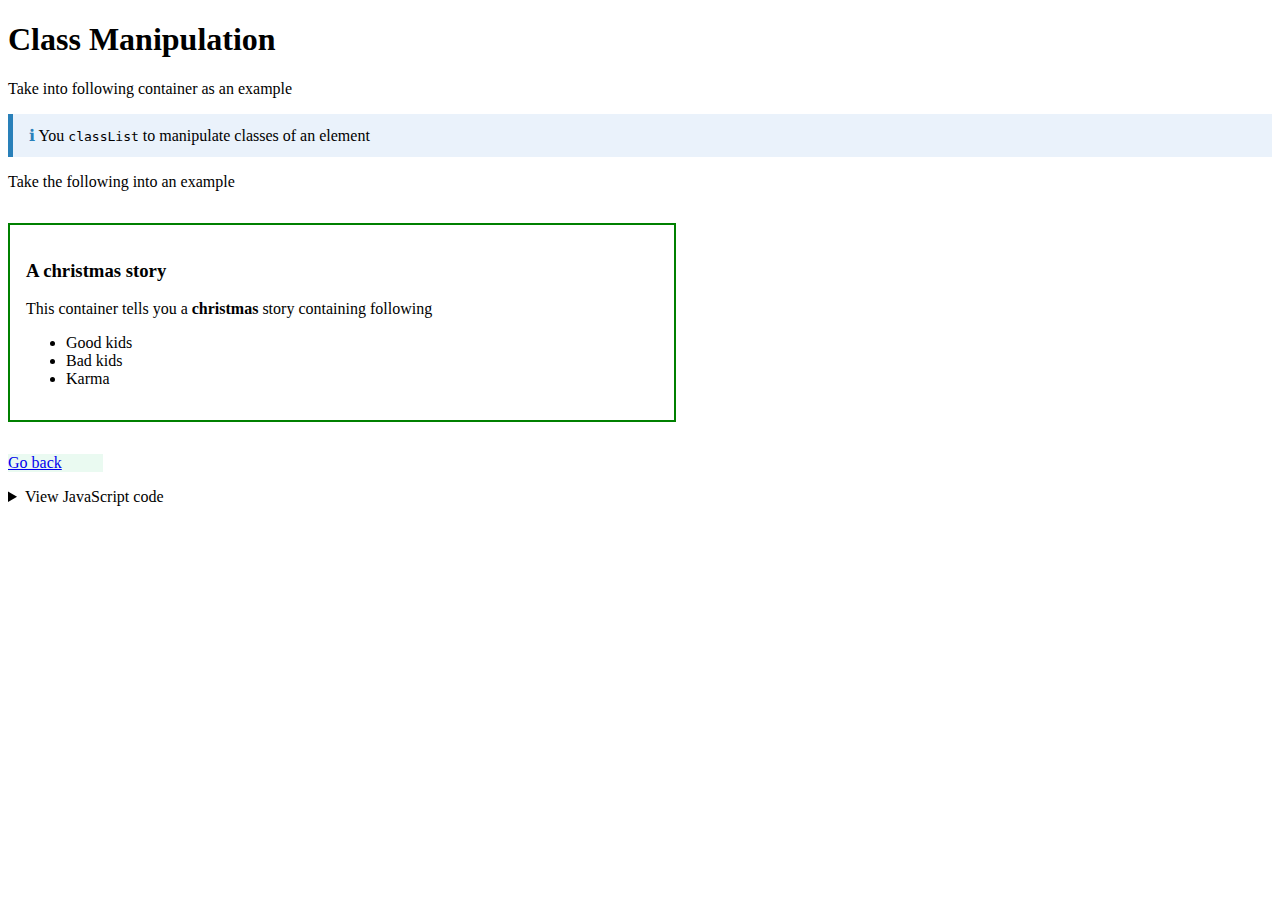
<file: topics/css_manipulation.html>
<!DOCTYPE html>
<html lang="en">

<head>
    <meta charset="UTF-8">
    <meta name="viewport" content="width=device-width, initial-scale=1">
    <title>Exam Notes</title>
    <link rel="stylesheet" href="../assets/css/prism.css">
    <link rel="stylesheet" type="text/css" href="../assets/css/style.css">
    <script src="../assets/js/prism.js"></script>
    <script src="../assets/js/display.js"></script>
    <script src="../assets/js/script2.js"></script>
    <style>
        .dom-test {
            border: 2px solid green;
            margin: 2rem 0 2rem;
            padding: 1rem;
            width: 50%;
        }

        .dom-test-large {
            border: 4px solid black;
        }
        .lime-background {
            background-color: lime;
        }
    </style>
</head>

<body>
    <h1>Class Manipulation</h1>
    Take into following container as an example
        <p class="note info">You <code>classList</code> to manipulate classes of an element</p>
    <p>Take the following into an example</p>
    <div class="dom-test">
        <h3>A christmas story</h3>
        <p>This container tells you a <strong>christmas</strong> story containing following</p>
        <ul>
            <li>Good kids</li>
            <li>Bad kids</li>
            <li>Karma</li>
        </ul>
    </div>
    

    <p class="go-back" ><a href="../index.html">Go back</a></p>
    <details id="js-viewer">
        <summary>View JavaScript code</summary>
        <pre><code class="language-js"></code></pre>
    </details>

</body>

</html>
</file>
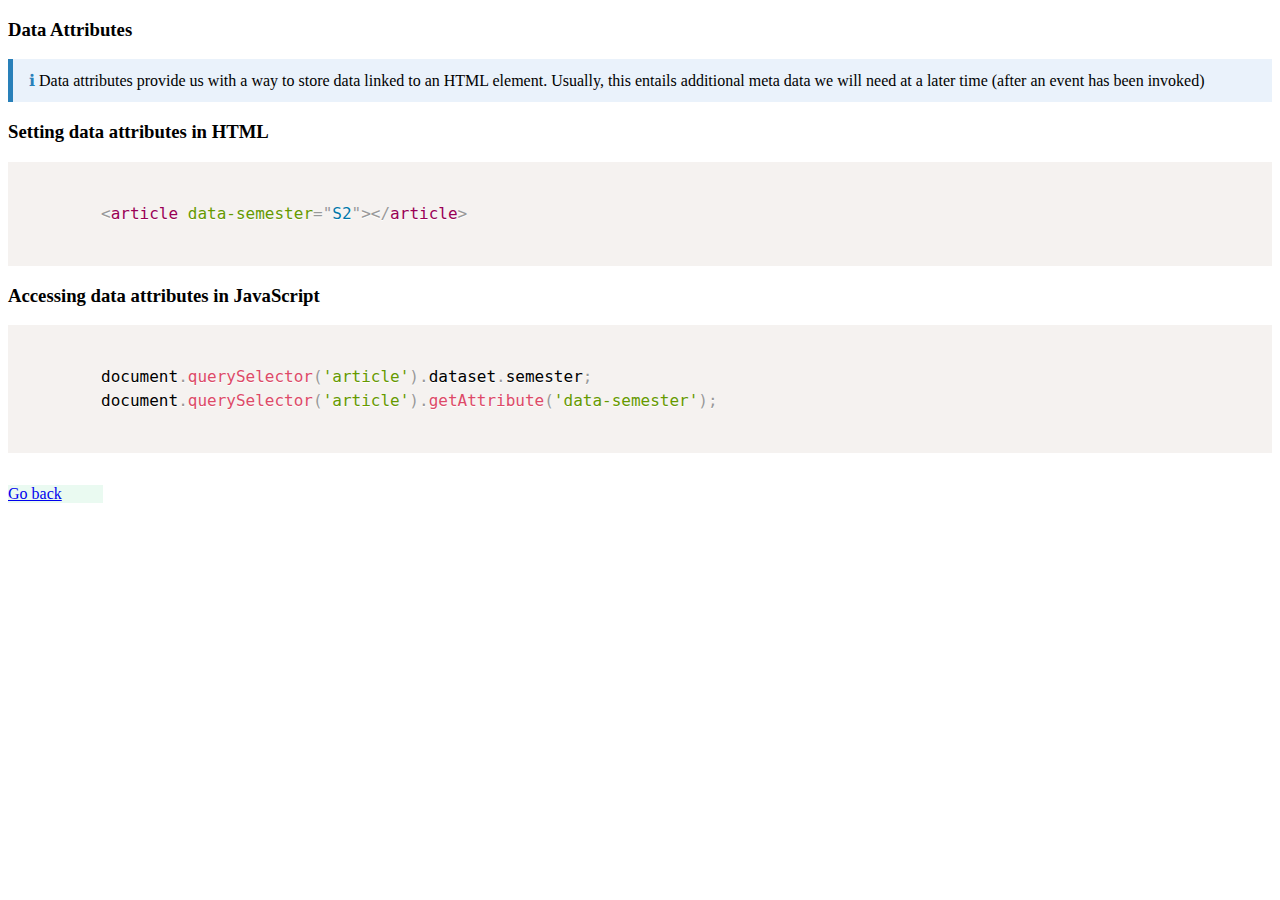
<file: topics/data_attributes.html>
<!DOCTYPE html>
<html lang="en">

<head>
    <meta charset="UTF-8">
    <meta name="viewport" content="width=device-width, initial-scale=1">
    <title>Exam Notes</title>
    <link rel="stylesheet" href="../assets/css/prism.css">
    <link rel="stylesheet" type="text/css" href="../assets/css/style.css">
    <script src="../assets/js/prism.js"></script>
    <!-- <script src="../assets/js/display.js"></script> -->
</head>

<body>
    <h3>Data Attributes</h3>
    <p class="note info">Data attributes provide us with a way to store data linked to an HTML element.
Usually, this entails additional meta data we will need at a later time (after an event
has been invoked)</p>
        
    <h3>Setting data attributes in HTML</h3>
    <pre><code class="language-html">
        &ltarticle data-semester="S2"&gt&lt/article&gt
    </code></pre>
    <h3>Accessing data attributes in JavaScript</h3>
    <pre><code class="language-js">
        document.querySelector('article').dataset.semester;
        document.querySelector('article').getAttribute('data-semester');
    </code></pre>

    <p class="go-back" ><a href="../index.html">Go back</a></p>
</body>

</html>
</file>
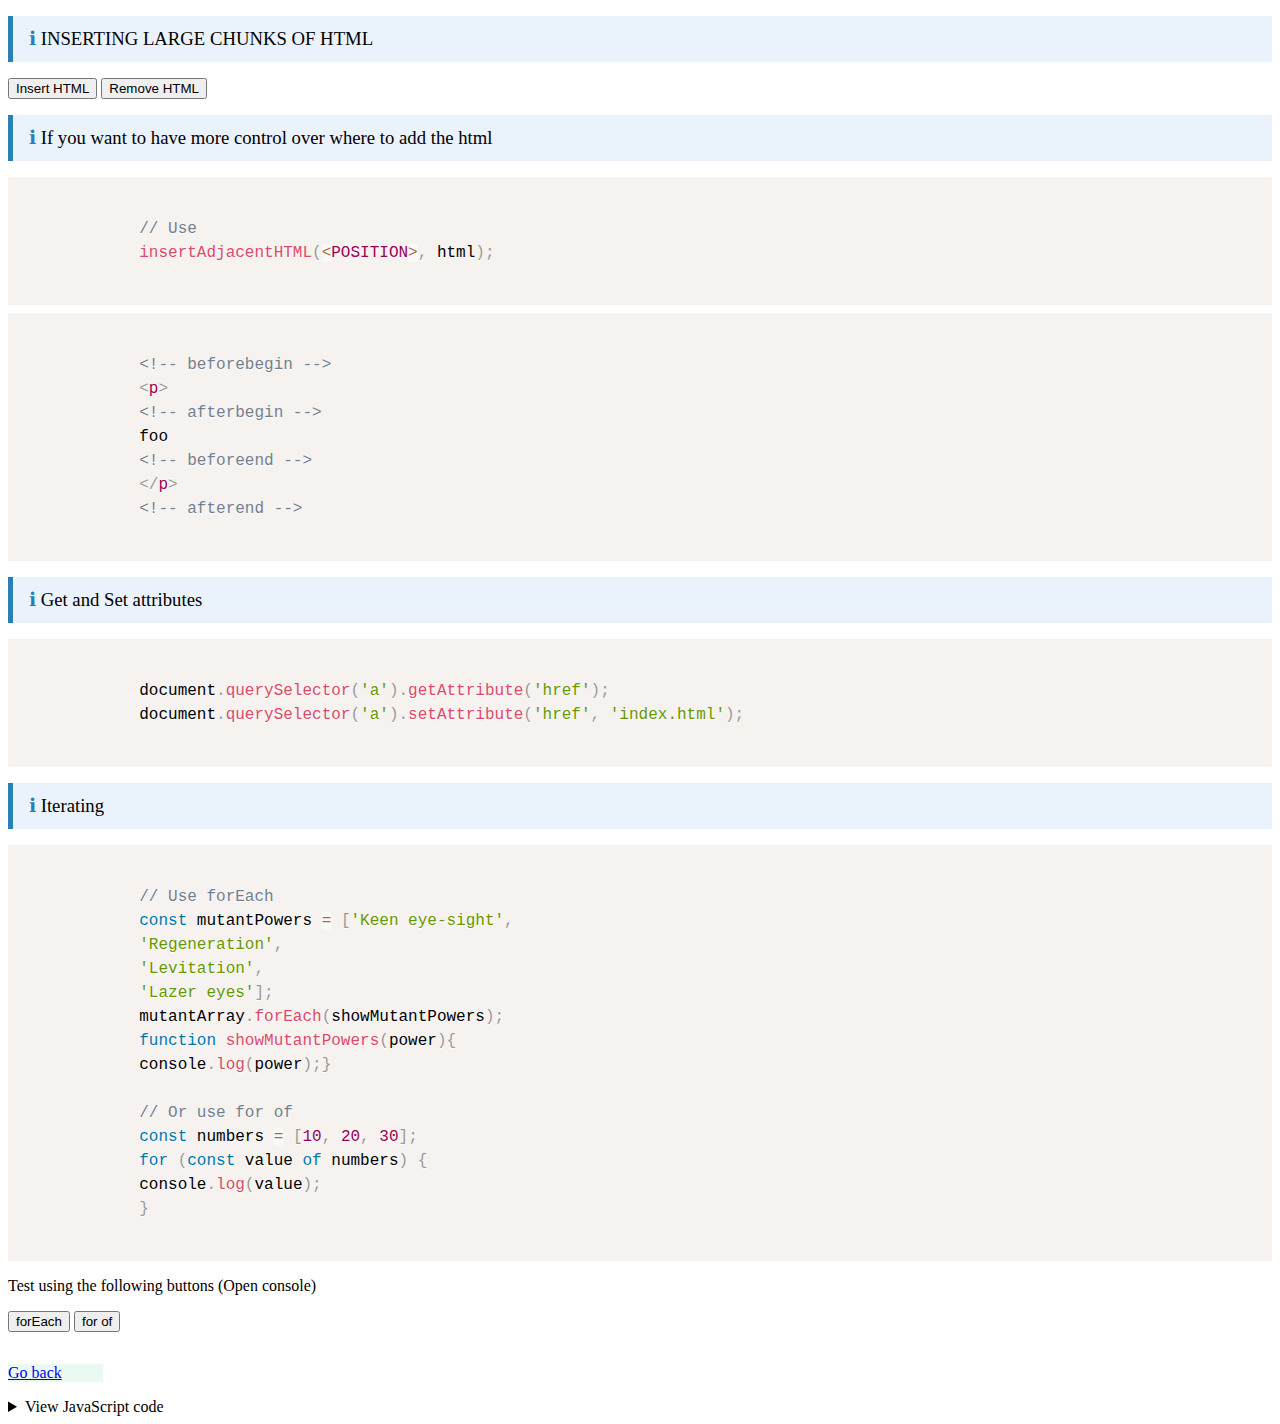
<file: topics/dom_manipulation.html>
<!DOCTYPE html>
<html lang="en">

<head>
    <meta charset="UTF-8">
    <meta name="viewport" content="width=device-width, initial-scale=1">
    <title>Exam Notes</title>
    <link rel="stylesheet" href="../assets/css/prism.css">
    <link rel="stylesheet" type="text/css" href="../assets/css/style.css">
    <script src="../assets/js/prism.js"></script>
    <script src="../assets/js/display.js"></script>
    <script src="../assets/js/script3.js"></script>
</head>

<body>
    <h3 class="note info">INSERTING LARGE CHUNKS OF HTML</h3>
    <div>
        <section>

        </section>
        <button type="button">Insert HTML</button>
        <button type="button">Remove HTML</button>
    </div>

    <h3 class="note info">If you want to have more control over where to add the html</h3>
    <pre><code class="language-js">
            // Use
            insertAdjacentHTML(&ltPOSITION&gt, html);
        </code></pre>
    <pre><code class="language-html">
            &lt;!-- beforebegin --&gt;
            &lt;p&gt;
            &lt;!-- afterbegin --&gt;
            foo
            &lt;!-- beforeend --&gt;
            &lt;/p&gt;
            &lt;!-- afterend --&gt;
        </code></pre>

    <h3 class="note info">Get and Set attributes</h3>
    <pre><code class="language-js">
            document.querySelector('a').getAttribute('href');
            document.querySelector('a').setAttribute('href', 'index.html');
        </code></pre>

    <h3 class="note info">Iterating</h3>
    <pre><code class="language-js">
            // Use forEach
            const mutantPowers = ['Keen eye-sight',
            'Regeneration',
            'Levitation',
            'Lazer eyes'];
            mutantArray.forEach(showMutantPowers);
            function showMutantPowers(power){
            console.log(power);}

            // Or use for of
            const numbers = [10, 20, 30];
            for (const value of numbers) {
            console.log(value);
            }
        </code></pre>
        <p>Test using the following buttons (Open console)</p>
        <button id="test-for-each">forEach</button>
        <button id="test-for-of">for of</button>


    <p class="go-back"><a href="../index.html">Go back</a></p>
    <details id="js-viewer">
        <summary>View JavaScript code</summary>
        <pre><code class="language-js"></code></pre>
    </details>
</body>

</html>
</file>
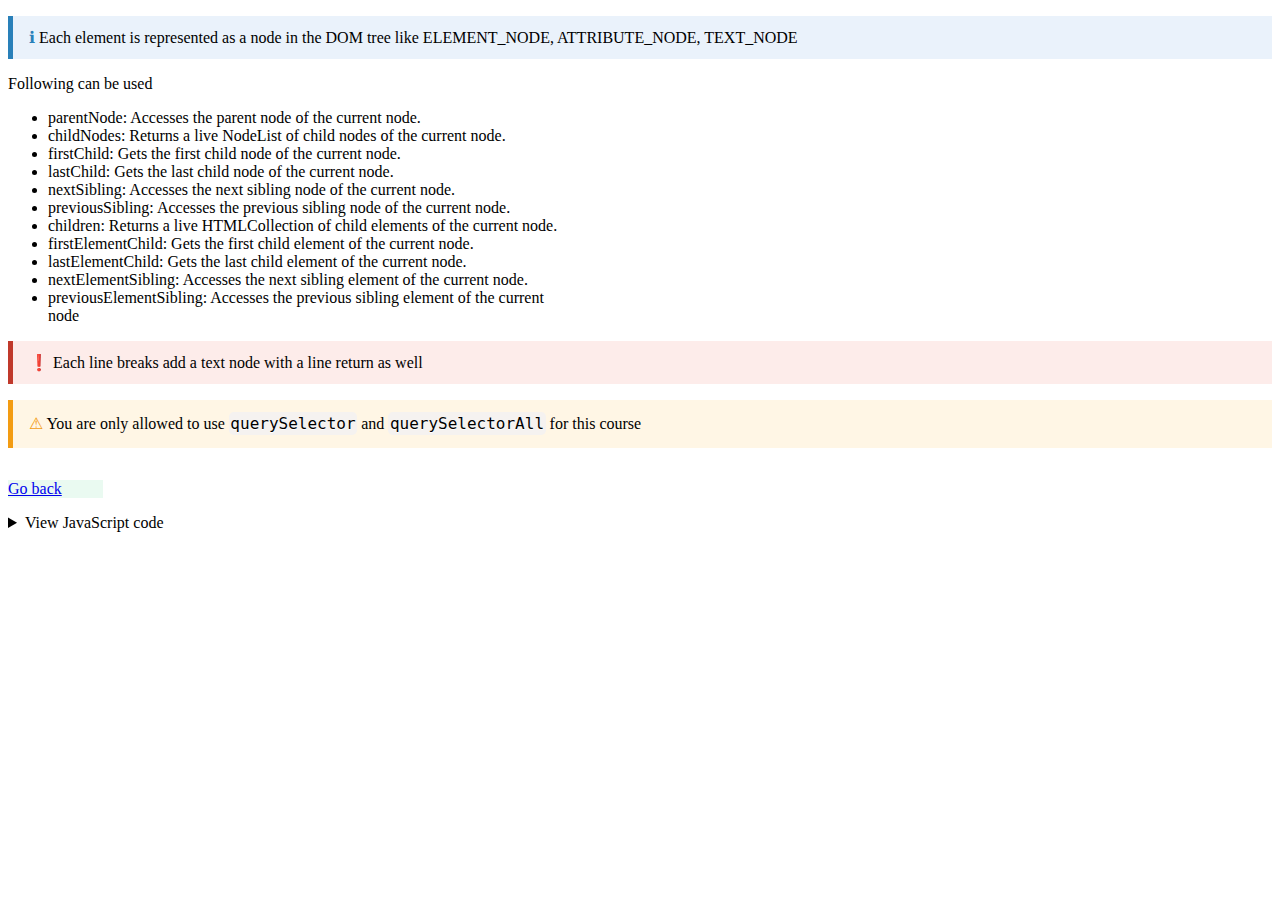
<file: topics/dom_traversal.html>
<!DOCTYPE html>
<html lang="en">

<head>
    <meta charset="UTF-8">
    <meta name="viewport" content="width=device-width, initial-scale=1">
    <title>Exam Notes</title>
    <link rel="stylesheet" href="../assets/css/prism.css">
    <link rel="stylesheet" type="text/css" href="../assets/css/style.css">
    <script src="../assets/js/prism.js"></script>
    <script src="../assets/js/display.js"></script>
    <script src="../assets/js/script1.js"></script>
</head>

<body>
    <p class="note info">
        Each element is represented as a node in the DOM tree like ELEMENT_NODE, ATTRIBUTE_NODE, TEXT_NODE <br>
    </p>
    <p>
        Following can be used <br>
    </p>
    <ul>
        <li>parentNode: Accesses the parent node of the current node.</li>
        <li>childNodes: Returns a live NodeList of child nodes of the current node.</li>
        <li>firstChild: Gets the first child node of the current node.</li>
        <li>lastChild: Gets the last child node of the current node.</li>
        <li>nextSibling: Accesses the next sibling node of the current node.</li>
        <li>previousSibling: Accesses the previous sibling node of the current node.</li>
        <li>children: Returns a live HTMLCollection of child elements of the current node.</li>
        <li>firstElementChild: Gets the first child element of the current node.</li>
        <li>lastElementChild: Gets the last child element of the current node.</li>
        <li>nextElementSibling: Accesses the next sibling element of the current node.</li>
        <li>previousElementSibling: Accesses the previous sibling element of the current</li>
        node
    </ul>
    <p class="note important">Each line breaks add a text node with a line return as well</p>
        <p class="note warning">You are only allowed to use <code class="language-js">querySelector</code> and <code class="language-js">querySelectorAll</code> for this course</p>

    <p class="go-back" ><a href="../index.html">Go back</a></p>
    <details id="js-viewer">
        <summary>View JavaScript code</summary>
        <pre><code class="language-js"></code></pre>
    </details>
</body>

</html>
</file>
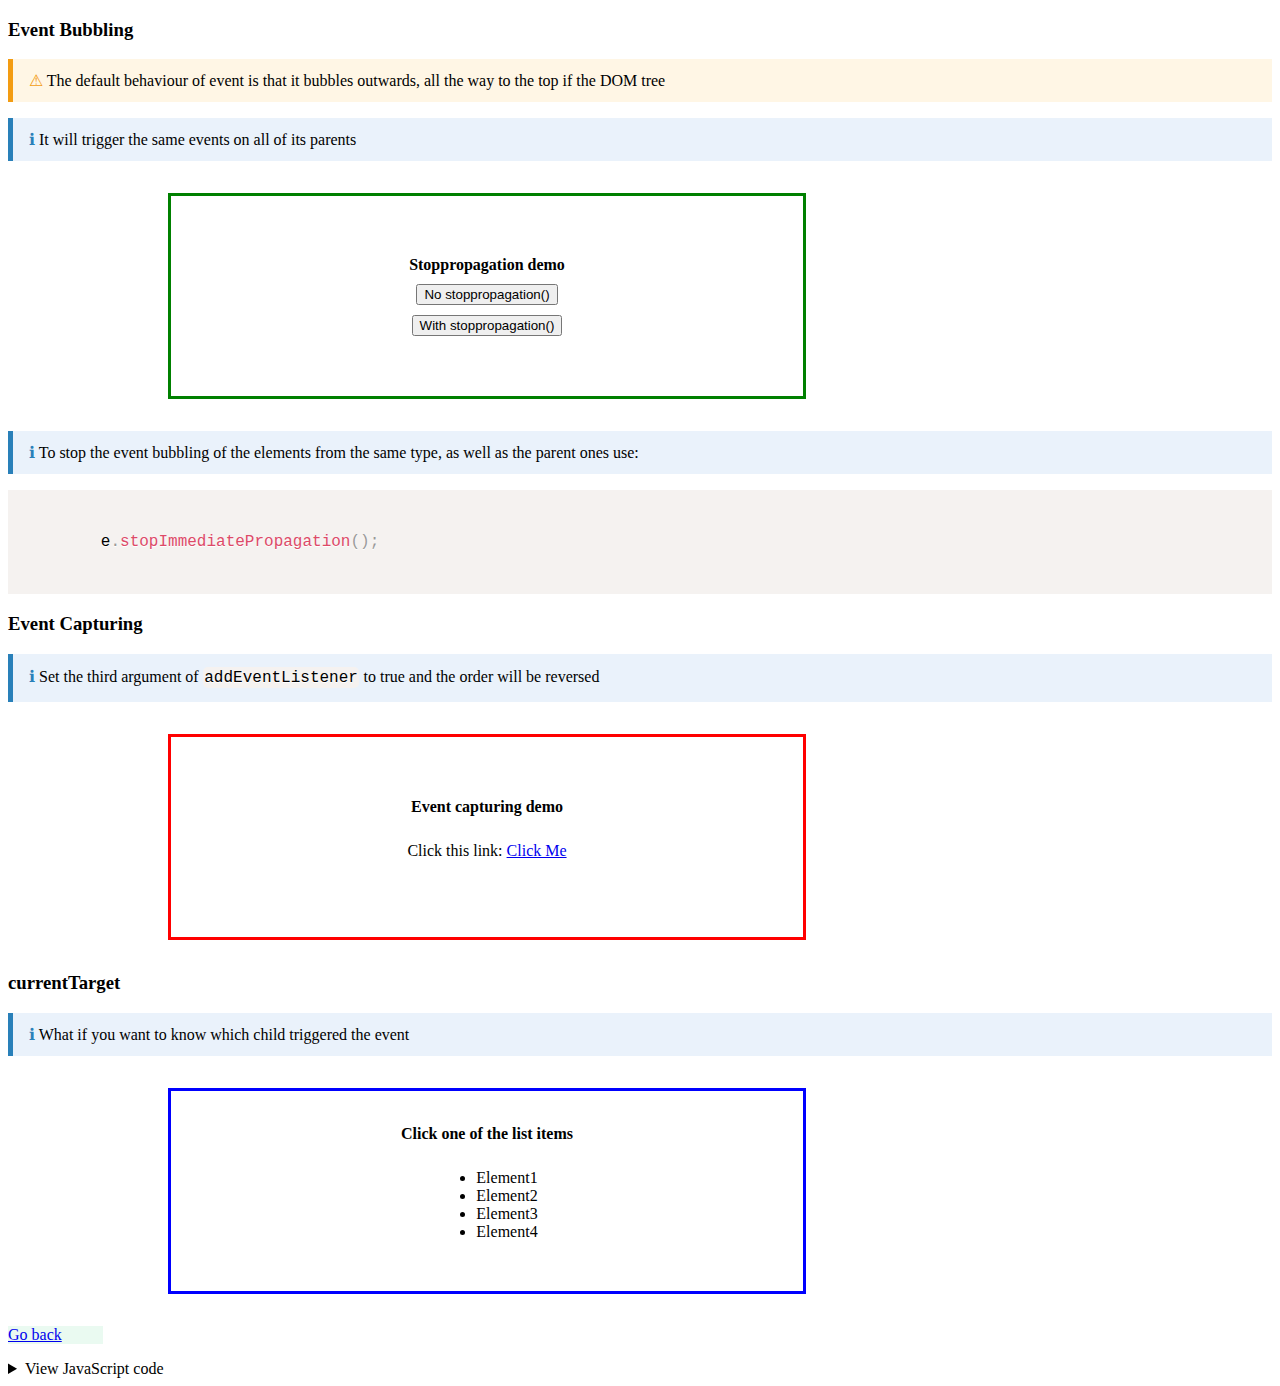
<file: topics/event_bubbling.html>
<!DOCTYPE html>
<html lang="en">

<head>
    <meta charset="UTF-8">
    <meta name="viewport" content="width=device-width, initial-scale=1">
    <title>Exam Notes</title>
    <link rel="stylesheet" href="../assets/css/prism.css">
    <link rel="stylesheet" type="text/css" href="../assets/css/style.css">
    <script src="../assets/js/prism.js"></script>
    <script src="../assets/js/display.js"></script>
    <script src="../assets/js/script5.js"></script>

    <style>
        div {
            display: flex;
            flex-direction: column;
            align-items: center;
            justify-content: center;
            height: 200px;
            width: 50%;
            gap: 10px;
            margin: 2rem 10rem;
        }

        div h4 {
            margin: 0;
        }
        #container1 {
            border: 3px solid green;
        }
        #container2 {
            border: 3px solid red;
        }
        #container3 {
            border: 3px solid blue;
        }
    </style>
</head>

<body>
    <h3>Event Bubbling</h3>
    <p class="note warning">The default behaviour of event is that it bubbles outwards, all the way to the top if the
        DOM tree</p>
    <p class="note info">It will trigger the same events on all of its parents</p>
    <div id="container1">
        <h4>Stoppropagation demo</h4>
        <button id="container-btn1">No stoppropagation()</button>
        <button id="container-btn2">With stoppropagation()</button>
    </div>
    <p class="note info">To stop the event bubbling of the elements from the same type, as well as the parent ones use:</p>
    <pre><code class="language-js">
        e.stopImmediatePropagation();
        </code></pre>

    <h3>Event Capturing</h3>
    <p class="note info">Set the third argument of <code class="language-js">addEventListener</code> to true and the order will be reversed</p>
    <div id="container2">
        <h4>Event capturing demo</h4>
        <p>Click this link: <a href="#">Click Me</a></p>
    </div>


    <h3>currentTarget</h3>
    <p class="note info">What if you want to know which child triggered the event</p>
    <div id="container3">
        <h4>Click one of the list items</h4>
        <ul>
           <li>Element1</li> 
           <li>Element2</li> 
           <li>Element3</li> 
           <li>Element4</li> 
        </ul>
        
    </div>
    <p class="go-back"><a href="../index.html">Go back</a></p>
    <details id="js-viewer">
        <summary>View JavaScript code</summary>
        <pre><code class="language-js"></code></pre>
    </details>
</body>

</html>
</file>
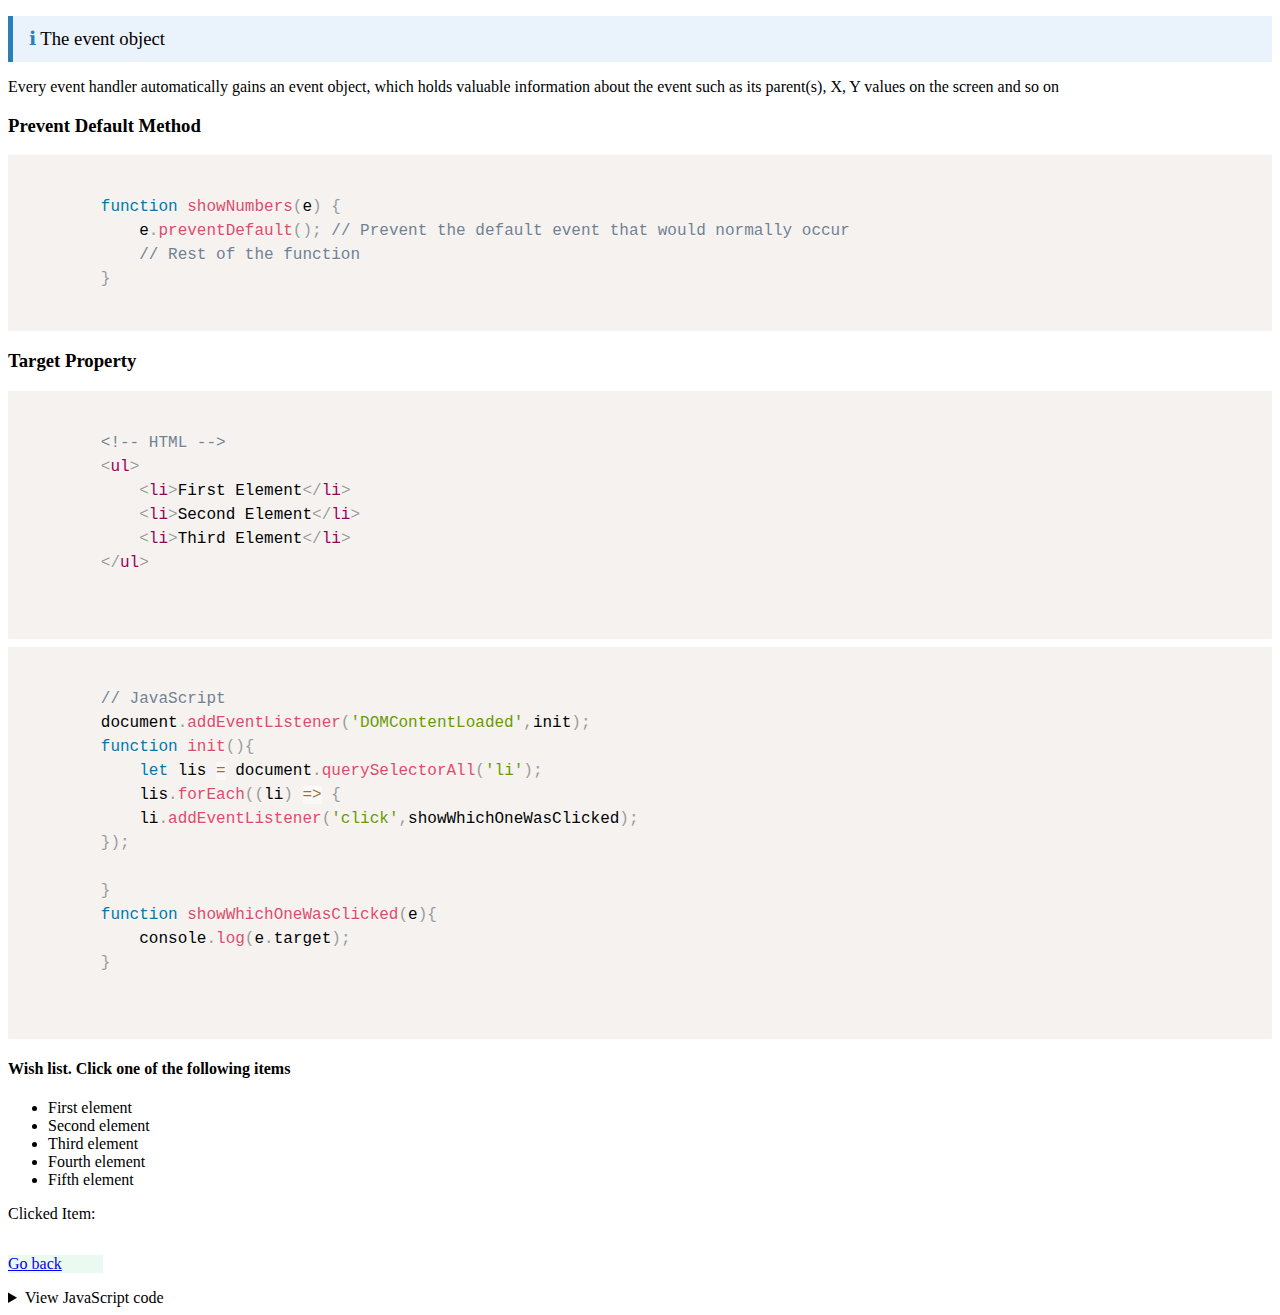
<file: topics/events.html>
<!DOCTYPE html>
<html lang="en">

<head>
    <meta charset="UTF-8">
    <meta name="viewport" content="width=device-width, initial-scale=1">
    <title>Exam Notes</title>
    <link rel="stylesheet" href="../assets/css/prism.css">
    <link rel="stylesheet" type="text/css" href="../assets/css/style.css">
    <script src="../assets/js/prism.js"></script>
    <script src="../assets/js/display.js"></script>
    <script src="../assets/js/script4.js"></script>
</head>

<body>
    <h3 class="note info">The event object</h3>
    <p>Every event handler automatically gains an event object, which holds valuable information about the event such as
        its parent(s), X, Y values on the screen and so on</p>

    <h3>Prevent Default Method</h3> 
    <pre><code class="language-js">
        function showNumbers(e) {
            e.preventDefault(); // Prevent the default event that would normally occur
            // Rest of the function
        }
        </code></pre>
    
    <h3>Target Property</h3> 
    <pre>
        <code class="language-html">
        &lt!-- HTML --&gt
        &ltul&gt
            &ltli&gtFirst Element&lt/li&gt
            &ltli&gtSecond Element&lt/li&gt
            &ltli&gtThird Element&lt/li&gt
        &lt/ul&gt
        </code>
    </pre>
    <pre>
        <code class="language-js">
        // JavaScript
        document.addEventListener('DOMContentLoaded',init);
        function init(){
            let lis = document.querySelectorAll('li');
            lis.forEach((li) => {
            li.addEventListener('click',showWhichOneWasClicked);
        });

        }
        function showWhichOneWasClicked(e){
            console.log(e.target);
        }
        </code>
    </pre>

    <h4>Wish list. Click one of the following items</h4>
    <ul>
        <li class="one wish">First element</li>
        <li class="two wish">Second element</li>
        <li class="three wish">Third element</li>
        <li class="four wish">Fourth element</li>
        <li class="five wish">Fifth element</li>
    </ul>
    <p>Clicked Item: </p><p id="clicked-item"></p>

    <p class="go-back"><a href="../index.html">Go back</a></p>
    <details id="js-viewer">
        <summary>View JavaScript code</summary>
        <pre><code class="language-js"></code></pre>
    </details>
</body>

</html>
</file>
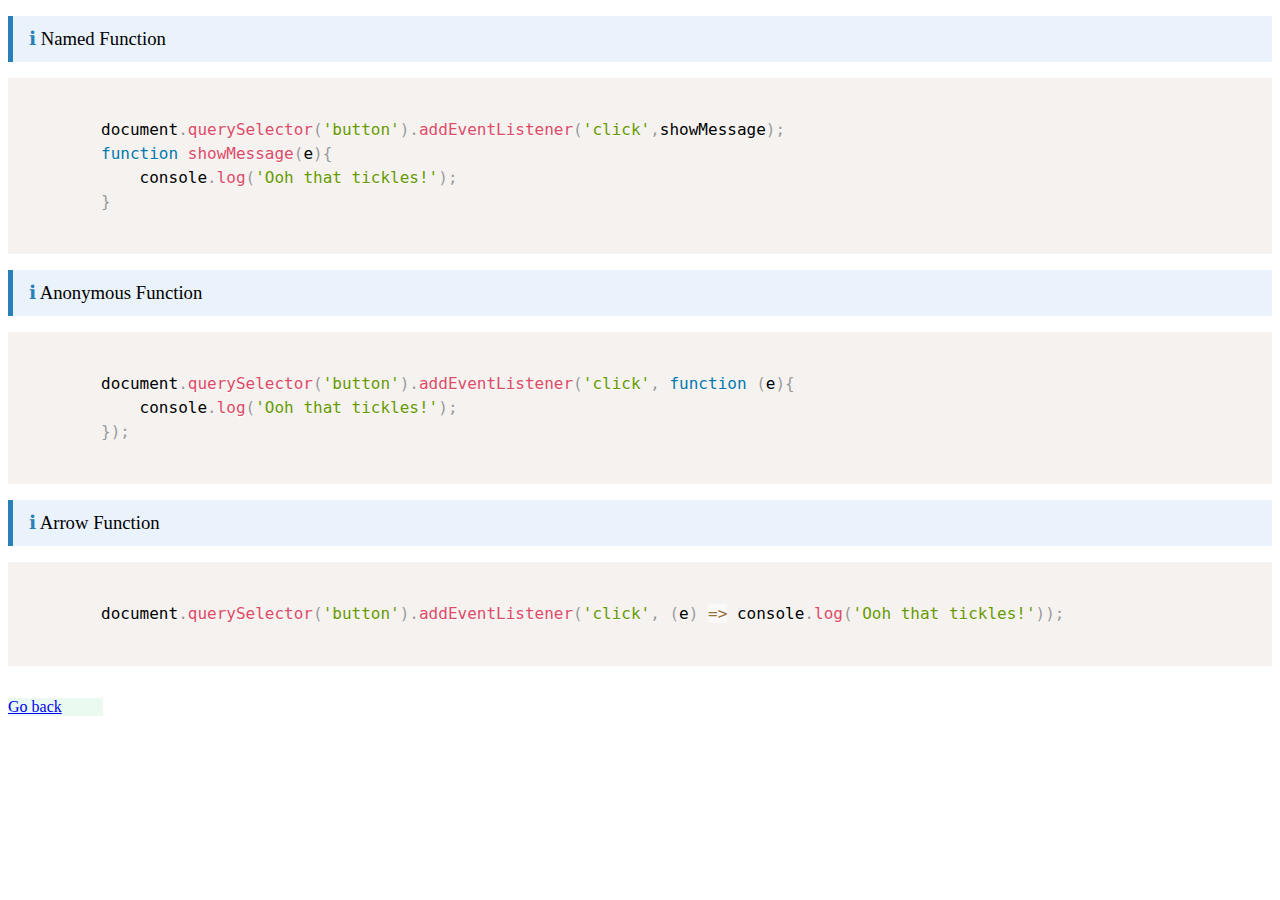
<file: topics/function_declaration.html>
<!DOCTYPE html>
<html lang="en">

<head>
    <meta charset="UTF-8">
    <meta name="viewport" content="width=device-width, initial-scale=1">
    <title>Exam Notes</title>
    <link rel="stylesheet" href="../assets/css/prism.css">
    <link rel="stylesheet" type="text/css" href="../assets/css/style.css">
    <script src="../assets/js/prism.js"></script>
    <!-- <script src="../assets/js/display.js"></script> -->
</head>

<body>
    <h3 class="note info">Named Function</h3>
    <pre><code class="language-js">
        document.querySelector('button').addEventListener('click',showMessage);
        function showMessage(e){
            console.log('Ooh that tickles!');
        }
    </code></pre>
    <h3 class="note info">Anonymous Function</h3>
    <pre><code class="language-js">
        document.querySelector('button').addEventListener('click', function (e){
            console.log('Ooh that tickles!');
        });
    </code></pre>
    <h3 class="note info">Arrow Function</h3>
    <pre><code class="language-js">
        document.querySelector('button').addEventListener('click', (e) => console.log('Ooh that tickles!'));
    </code></pre>
    <p class="go-back"><a href="../index.html">Go back</a></p>
</body>

</html>
</file>
<file: assets/css/prism.css>
/* PrismJS 1.30.0
https://prismjs.com/download#themes=prism&languages=markup+css+clike+javascript */
code[class*=language-],pre[class*=language-]{color:#000;background:0 0;text-shadow:0 1px #fff;font-family:Consolas,Monaco,'Andale Mono','Ubuntu Mono',monospace;font-size:1em;text-align:left;white-space:pre;word-spacing:normal;word-break:normal;word-wrap:normal;line-height:1.5;-moz-tab-size:4;-o-tab-size:4;tab-size:4;-webkit-hyphens:none;-moz-hyphens:none;-ms-hyphens:none;hyphens:none}code[class*=language-] ::-moz-selection,code[class*=language-]::-moz-selection,pre[class*=language-] ::-moz-selection,pre[class*=language-]::-moz-selection{text-shadow:none;background:#b3d4fc}code[class*=language-] ::selection,code[class*=language-]::selection,pre[class*=language-] ::selection,pre[class*=language-]::selection{text-shadow:none;background:#b3d4fc}@media print{code[class*=language-],pre[class*=language-]{text-shadow:none}}pre[class*=language-]{padding:1em;margin:.5em 0;overflow:auto}:not(pre)>code[class*=language-],pre[class*=language-]{background:#f5f2f0}:not(pre)>code[class*=language-]{padding:.1em;border-radius:.3em;white-space:normal}.token.cdata,.token.comment,.token.doctype,.token.prolog{color:#708090}.token.punctuation{color:#999}.token.namespace{opacity:.7}.token.boolean,.token.constant,.token.deleted,.token.number,.token.property,.token.symbol,.token.tag{color:#905}.token.attr-name,.token.builtin,.token.char,.token.inserted,.token.selector,.token.string{color:#690}.language-css .token.string,.style .token.string,.token.entity,.token.operator,.token.url{color:#9a6e3a;background:hsla(0,0%,100%,.5)}.token.atrule,.token.attr-value,.token.keyword{color:#07a}.token.class-name,.token.function{color:#dd4a68}.token.important,.token.regex,.token.variable{color:#e90}.token.bold,.token.important{font-weight:700}.token.italic{font-style:italic}.token.entity{cursor:help}
</file>
<file: assets/css/style.css>
.note {
    padding: 0.75rem 1rem;
    margin: 1rem 0;
    border-left: 5px solid;
    font-weight: 500;
}

.important {
    border-color: #c0392b;
    background: #fdecea;
}
.important::before {
    content: "❗ ";
    color: #c0392b;
}

.warning {
    border-color: #f39c12;
    background: #fff6e5;
}
.warning::before {
    content: "⚠ ";
    color: #f39c12;
}

.info {
    border-color: #2980b9;
    background: #eaf2fb;
}
.info::before {
    content: "ℹ ";
    color: #2980b9;
}

.tip {
    border-color: #27ae60;
    background: #eafaf1;
}
.tip::before {
    content: "💡 ";
    color: #27ae60;
}

p.go-back {
    margin: 2rem 0 1rem;
    border-color: #27ae60;
    background: #eafaf1;
    width: 7.5%;
}
</file>
